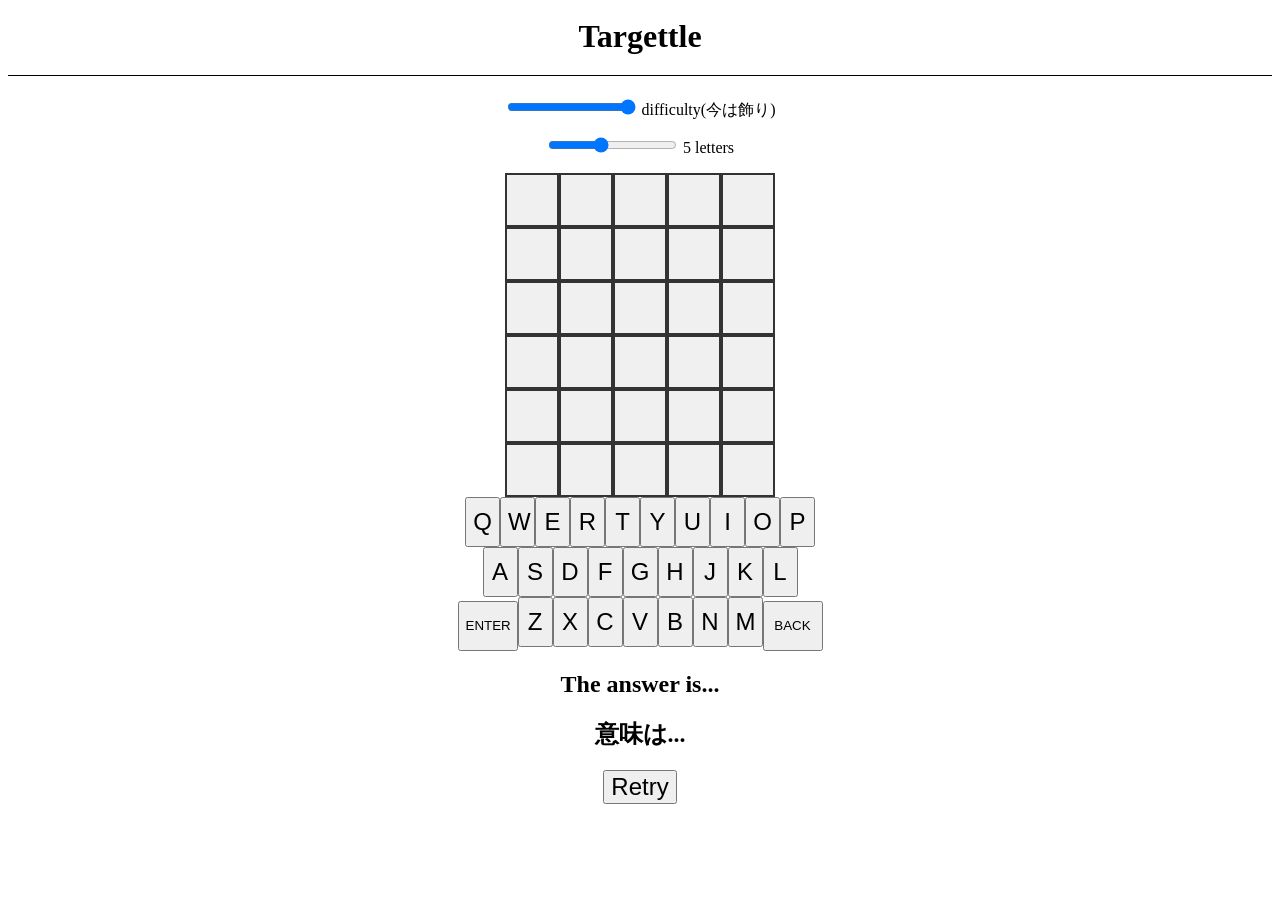
<file: index.html>
<title>Targettle</title>
  <meta charset="UTF-8">
  <meta name="viewport" content="width=device-width, initial-scale=1.0">
  <meta name="description" content="単語推測ゲーム">
  <link href="style.css" rel="stylesheet" type="text/css" media="all">
</head>
 <!-- main -->
<body>
    
  <main id="main">
    <h1 style="text-align: center; border-bottom: solid 1px; padding: 10px 0px 20px 0px;";>Targettle</h1>

    <div style="text-align: center;">
      <input type="range" id="difficulty" min="1" max="5" value="5" style="margin-bottom: 20px;"/>
        <label for="difficulty" id="difficultyLabel">difficulty(今は飾り)</label>
    </div>
    <div style="text-align: center;">
      <input type="range" id="letters" min="3" max="8" value="5" style="margin-bottom: 20px;"/>
        <label for="letters" id="lettersLabel">5 letters</label>
    </div>

    <div id ="inputBoxes" class="boxes">
        

    </div>

    <div id="keyboad" class="keyboad">
        
    </div>

    <h2 id="answer"  style="text-align: center;"></h2>
    <h2 id="meaning"  style="text-align: center;"></h2>

    <div style="text-align: center;">
        <input type="button" id="restart" value="Retry" class="restart"/>
    </div>
    
   
    <script src ="script.js" ></script>
  </main>
 <!-- footer -->
    <footer role="contentinfo">
    </footer>
</body>
</html>
</file>
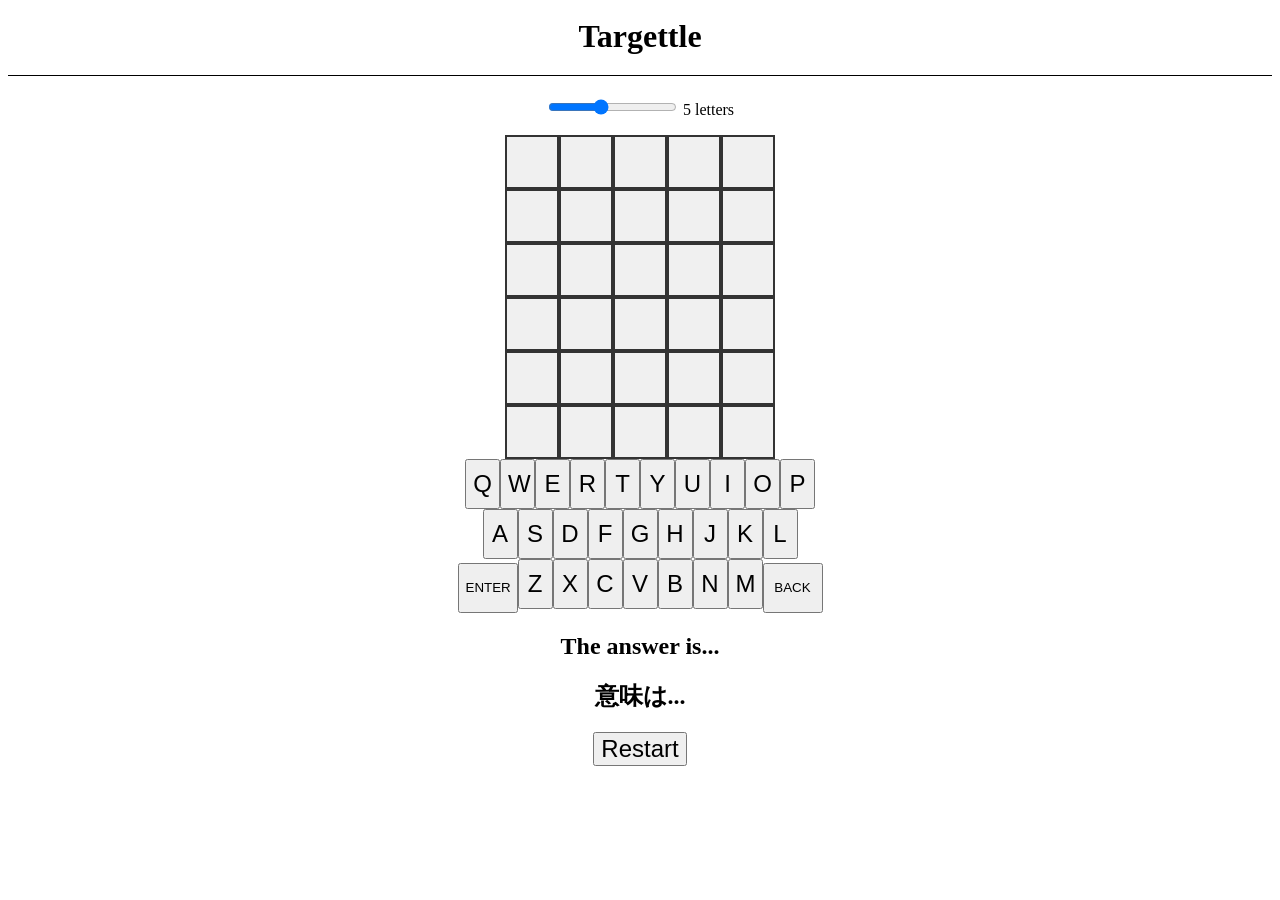
<file: main.html>
<title>Targetle</title>
  <meta charset="UTF-8">
  <meta name="viewport" content="width=device-width, initial-scale=1.0">
  <meta name="description" content="単語推測ゲーム">
  <link href="style.css" rel="stylesheet" type="text/css" media="all">
</head>
 <!-- main -->
<body>
    
  <main id="main">
    <h1 style="text-align: center; border-bottom: solid 1px; padding: 10px 0px 20px 0px;";>Targettle</h1>

    <div style="text-align: center;">
    <input type="range" id="letters" min="3" max="8" style="margin-bottom: 20px;"/>
    <label for="letters" id="lettersLabel">5 letters</label>
    </div>

    <div id ="inputBoxes" class="boxes">
        

    </div>

    <div id="keyboad" class="keyboad">
        
    </div>

    <h2 id="answer"  style="text-align: center;"></h2>
    <h2 id="meaning"  style="text-align: center;"></h2>

    <div style="text-align: center;">
        <input type="button" id="restart" value="Restart" class="restart"/>
    </div>
    
   
    <script src ="script.js" ></script>
  </main>
 <!-- footer -->
    <footer role="contentinfo">
    </footer>
</body>
</html>
</file>
<file: style.css>
.boxes{
    text-align: center;
    white-space: nowrap
}
.boxes span{
    display: inline-block; /* 文字幅に合わせる */
    width: 50px;           /* 幅 */
    height: 50px;          /* 高さ */
    line-height: 50px;     /* 高さと合わせると垂直中央 */
    text-align: center;    /* 水平中央 */
    border: 2px solid #333; /* 枠線 */
    background-color: #f0f0f0; /* 背景色（任意） */
    color:black;
    font-weight: bold;
    font-size: xx-large;
}
.keyboad{
    text-align: center;
    
    user-select: none;
}
.keys
{
    display: inline-block;
    text-align: center;
    width: 35px ;
    height: 50px;
    font-size: x-large;
    user-select: none;
    color:black;
}
.bigkeys
{
    display: inline-block;
    text-align: center;
    width: 60px ;
    height: 50px;
    user-select: none;
    color:black;
}
.restart
{
    font-size: x-large;
}
</file>
